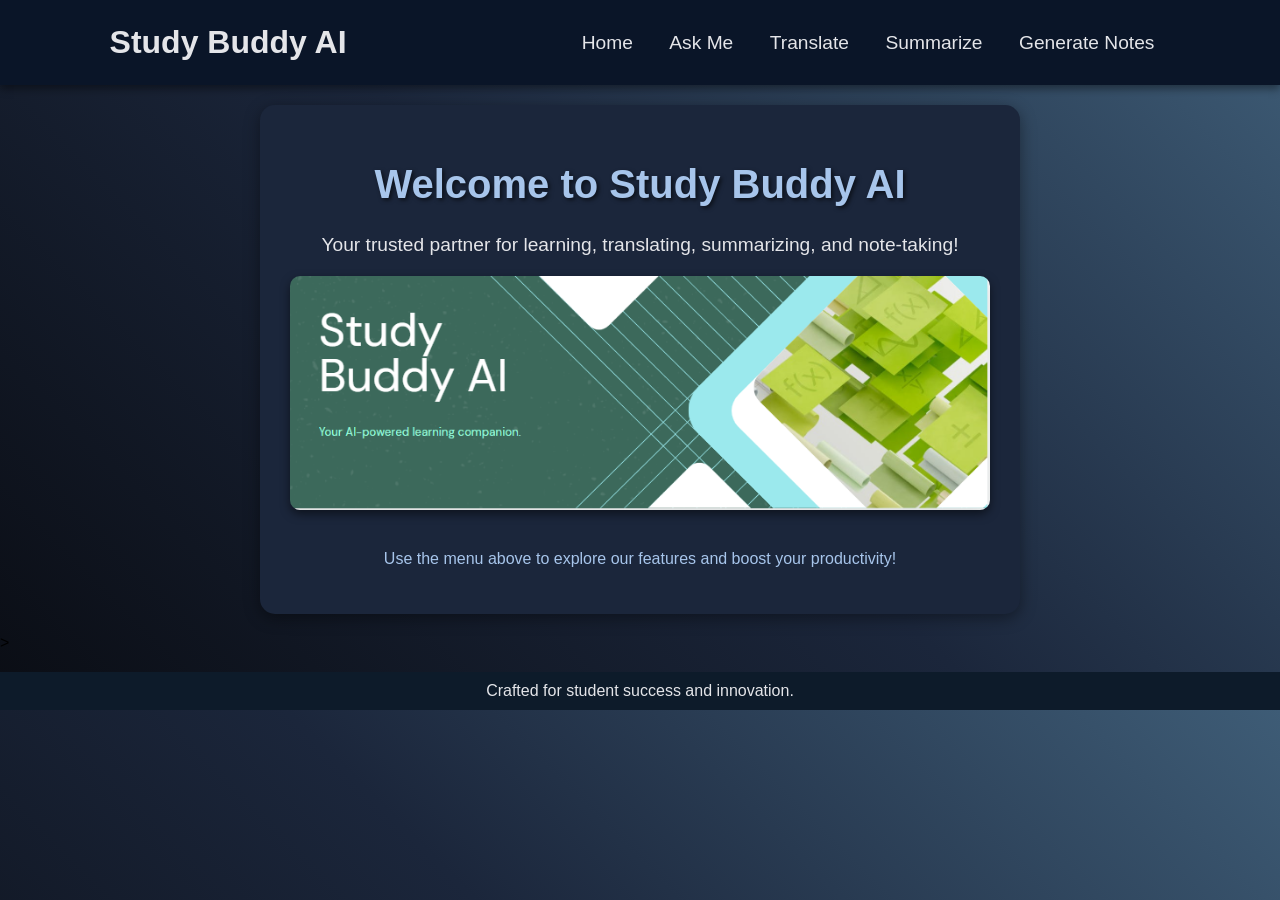
<file: src/main/resources/static/index.html>
<!DOCTYPE html>
<html lang="en">

<head>
    <meta charset="UTF-8">
    <meta name="viewport" content="width=device-width, initial-scale=1.0">
    <title>Study Buddy AI</title>
    <style>
        /* Night Sky and Stars Theme */
        body {
          margin: 0;
          font-family: 'Roboto', sans-serif;
          background: linear-gradient(45deg, #0A0D14, #1B263B, #3E5C76); /* Diagonal gradient (45 degrees) */
          <!--background: linear-gradient(to top, #3E5C76, #1B263B, #0A0D14);-->
           <!--linear-gradient(to bottom, #0A0D04, #121A28);-->
          /* Deep Navy Blue Gradient */
          color: #E4E5E9;
          /* Soft White for Text */
        }

        /* Header Menu (Navbar) */
        header {
          background-color: #0a1528;/* Slightly darker moonlit glow */
          /* Moonlit Glow */
          color: #E4E5E9;
          /* Soft White */
          display: flex;
          justify-content: space-around;
          align-items: center;
          padding: 1.5rem 0;
          box-shadow: 0 4px 8px rgba(0, 0, 0, 0.4);
        }

        header h1 {
          margin: 0;
          font-size: 2rem;
          font-weight: bold;
        }

        nav a {
          color: #E4E5E9;
          /* Soft White */
          text-decoration: none;
          font-size: 1.2rem;
          margin: 0 1rem;
          transition: color 0.3s, transform 0.2s, text-shadow 0.2s;
          cursor: pointer;
        }

        nav a:hover {
          color: #A7C5EB;
          /* Lavender Glow */
          transform: translateY(-2px);
          text-shadow: 0 0 10px #A7C5EB, 0 0 20px #A7C5EB; /* Glowing effect on hover */
        }

        .container {
          display: none;
          /* Hidden by default */
          background-color: #0d1a2b;<!--#1B263B;-->
          /* Slightly Lighter Navy Blue */
          border-radius: 15px;
          padding: 30px;
          width: 90%;
          max-width: 700px;
          margin: 20px auto;
          text-align: center;
          color: #E4E5E9;
          box-shadow: 0 4px 16px rgba(0, 0, 0, 0.4);
        }

        .container.active {
          display: block;
          /* Show active section */
        }

        .home-section {
          display: block;
          background-color: #1B263B;
          /* Slightly Lighter Navy Blue */
          border-radius: 15px;
          padding: 30px;
          width: 90%;
          max-width: 700px;
          margin: 20px auto;
          text-align: center;
          color: #E4E5E9;
          box-shadow: 0 4px 16px rgba(0, 0, 0, 0.4);
        }

        textarea {
          width: 90%;
          height: 150px;
          margin-bottom: 20px;
          border-radius: 10px;
          border: 2px solid #A7C5EB;
          /* Lavender Glow */
          padding: 10px;
          font-size: 1rem;
          background-color: #0A0D14; /* Darker Night Sky */
          /* Night Sky */
          color: #E4E5E9;
          box-shadow: 0 2px 6px rgba(255, 255, 255, 0.1);
          transition: box-shadow 0.3s ease-in-out; /* Transition for glow effect */
        }


        textarea:focus, input:focus {
          outline: none;
          box-shadow: 0 0 8px #A7C5EB, 0 0 16px #A7C5EB; /* Glowing effect when focused */
        }

        input {
          margin-bottom: 20px;
        }

        <!--button {
          width: 90%;
          padding: 12px;
          /* Moonlit Glow */
          color: #E4E5E9;
          font-size: 1.1rem;
          border: none;
          border-radius: 8px;
          cursor: pointer;
          box-shadow: 0 4px 10px rgba(0, 0, 0, 0.3);
          font-weight: bold;
          text-transform: uppercase;
          transition: background-color 0.3s ease, transform 0.2s ease, box-shadow 0.3s ease;;
          margin-bottom: 20px;
          /* Added space below the button */
        }

        button:hover {
          background-color: #A7C5EB;
          /* Lavender Glow */
          transform: translateY(-3px);
          &lt;!&ndash;box-shadow: 0 0 12px #A7C5EB, 0 0 20px #A7C5EB; /* Glowing effect on hover */&ndash;&gt;
        }-->

        button {
            background: linear-gradient(45deg, #3E5C76, #2A4A5C, #3E5C76); /* Darker gradient background */
            color: #E4E5E9;
            border: none;
            padding: 12px 24px;
            border-radius: 12px;
            font-size: 1rem;
            cursor: pointer;
            box-shadow: 0 4px 8px rgba(0, 0, 0, 0.3); /* Soft shadow effect */
            transition: all 0.3s ease-in-out; /* Smooth transition for hover */
            font-weight: bold;
            text-transform: uppercase;
        }

        button:hover {
            transform: scale(1.1);
            box-shadow: inset 0 0 10px rgba(167, 197, 235, 0.4), 0 6px 12px rgba(0, 0, 0, 0.3);
        }

    select {
       width: 90%;
       margin-bottom: 20px;
       border-radius: 10px;
       border: 2px solid #4A6D82; /* Darker muted glow */
       padding: 10px;
       font-size: 1rem;
       background: linear-gradient(135deg, #1A2A3A, #2E4057); /* Darker, muted gradient */
       color: #B0BEC5; /* Slightly darker greyish text */
       box-shadow: 0 4px 6px rgba(0, 0, 0, 0.2); /* Soft shadow */
       transition: all 0.3s ease; /* Smooth transitions for hover/focus effects */
    }

        /* Styling the options inside the select */
        select option {
            background-color: #2A3C53; /* Dark background for the options */
            color: #B0BEC5; }

        select:hover {
            background: linear-gradient(135deg, #1B263B, #A7C5EB); /* Inverse gradient on hover */
            border-color: #A7C5EB; /* Glowing border on hover */
            cursor: pointer;
            box-shadow: 0 8px 16px rgba(0, 0, 0, 0.5); /* Enhanced shadow on hover */
        }

        select:focus {
            outline: none; /* Removes the default outline */
            box-shadow: 0 0 10px #A7C5EB, 0 0 20px #A7C5EB; /* Glowing effect on focus */
            border-color: #A7C5EB; /* Glowing border on focus */
        }

        label {
            font-size: 1rem; /* Ensures consistent font size */
            font-weight: bold; /* Makes the label text stand out */
            color: #B0BEC5; /* Slightly muted greyish color */
            display: block; /* Makes label a block element for better spacing */
            margin-bottom: 8px; /* Adds some space between the label and input/select */
            transition: color 0.3s ease, transform 0.3s ease; /* Smooth transitions */
        }

        /* Focus effect on label when corresponding input/select is focused */
        select:focus + label, input:focus + label, textarea:focus + label {
            color: #A7C5EB; /* Lavender glow when the input field is focused */
            transform: translateY(-2px); /* Lift effect */
        }

        footer {
          margin-top: 20px;
          text-align: center;
          padding: 10px;
          background-color: #0D1B2A;
          /* Deep Navy Blue */
          color: #E4E5E9;
          font-size: 1rem;
        }

    </style>
    <script>
        async function getDetails() {
            const outputTextArea = document.getElementById("outputText");
            const selectedType = document.getElementById("typeSelect").value;
            const selectedTone = document.getElementById("toneSelect").value;
            outputTextArea.value = "Fetching details...";

            const serverUrl = "https://contentsummarizer-54xi.onrender.com/api/summarize";
            const inputText = document.getElementById("inputText").value;

            try {
                const response = await fetch(serverUrl, {
                    method: "POST",
                    headers: {
                        "Content-Type": "application/json"
                    },
                    body: JSON.stringify({ inputText: inputText, type: selectedType , tone: selectedTone})
                });

                if (response.ok) {
                    const data = await response.json();
                    outputTextArea.value = data.detailedText || "No details available.";
                } else {
                    outputTextArea.value = "Error: Unable to fetch response.";
                }
            } catch (error) {
                outputTextArea.value = "Error: " + error.message;
            }
        }




        async function translateText() {
            const outputTextArea = document.getElementById("translatorOutputText");
            const selectedLanguage = document.getElementById("languageSelect").value;
            outputTextArea.value = "Translating...";

            const serverUrl = "https://contentsummarizer-54xi.onrender.com/api/translate";
            const inputText = document.getElementById("translatorInputText").value;

            try {
                const response = await fetch(serverUrl, {
                    method: "POST",
                    headers: {
                        "Content-Type": "application/json"
                    },
                    body: JSON.stringify({ text: inputText, language: selectedLanguage })
                });

                if (response.ok) {
                    const data = await response.json();
                    outputTextArea.value = data.translatedText || "No translation available.";
                } else {
                    outputTextArea.value = "Error: Unable to fetch translation.";
                }
            } catch (error) {
                outputTextArea.value = "Error: " + error.message;
            }
        }

        async function summarizeBigText() {
            const outputTextArea = document.getElementById("bigTextOutput");
            const selectedTone = document.getElementById("toneSelect1").value;
            outputTextArea.value = "Summarizing big text...";

            const serverUrl = "https://contentsummarizer-54xi.onrender.com/api/summarizeBig";
            const inputText = document.getElementById("bigTextInput").value;

            try {
                const response = await fetch(serverUrl, {
                    method: "POST",
                    headers: {
                        "Content-Type": "application/json"
                    },
                    body: JSON.stringify({ inputText: inputText, tone: selectedTone })
                });

                if (response.ok) {
                    const data = await response.json();
                    outputTextArea.value = data.detailedText || "No summary available.";
                } else {
                    outputTextArea.value = "Error: Unable to fetch summary.";
                }
            } catch (error) {
                outputTextArea.value = "Error: " + error.message;
            }
        }
    // Function to play sound when home page is loaded (requires user interaction)
    window.onload = function () {
    document.body.addEventListener('click', function () {
    const audio = new Audio('student-ai.mp3'); // Path to the audio file
    audio.play().catch(error => {
      console.error("Failed to play audio:", error);
    });
    }, { once: true }); // Ensures this runs only once
    };
    function showSection(sectionId) {
      const sections = document.querySelectorAll('.container, .home-section');
      sections.forEach(section => section.style.display = "none");

      const activeSection = document.getElementById(sectionId);
      if (activeSection) activeSection.style.display = "block";
    }

    // Placeholder function for "Add to Notes" buttons
    function addTextToSection(sourceSectionId, sourceTextId, destinationSectionId, destinationTextId) {
        // Retrieve elements efficiently
        const sourceTextArea = document.querySelector(`#${sourceSectionId} #${sourceTextId}`);
        const destinationTextArea = document.querySelector(`#${destinationSectionId} #${destinationTextId}`);

        // Validate elements
        if (!sourceTextArea || !destinationTextArea) {
            console.error("Source or destination text area not found. Check IDs.");
            return;
        }

        // Retrieve and trim text
        const sourceText = sourceTextArea.value.trim();
        if (!sourceText) {
            alert("There's no text to transfer!");
            return;
        }

        // Append text with line breaks
        destinationTextArea.value += destinationTextArea.value ? `\n${sourceText}` : sourceText;

        // Notify user
        alert("Text transferred successfully!");
    }


        function generateAndDownloadPDF(textAreaId) {
        // Get the text content from the specified textarea
        const textContent = document.getElementById(textAreaId)?.value.trim();

        if (!textContent) {
            alert("Please enter text in the textarea before generating the PDF.");
            return;
        }

        fetch("https://contentsummarizer-54xi.onrender.com/api/pdf/generate", {
            method: "POST",
            headers: {
                "Content-Type": "text/plain"
            },
            body: textContent
        })
        .then(response => {
            if (!response.ok) {
                throw new Error("Failed to generate PDF");
            }
            return response.blob();
        })
        .then(blob => {
            // Create a download link and trigger file download
            const link = document.createElement("a");
            link.href = URL.createObjectURL(blob);
            link.download = "generated.pdf";
            document.body.appendChild(link);
            link.click();
            document.body.removeChild(link);
        })
        .catch(error => {
            console.error("Error:", error);
            alert("Error generating the PDF. Please try again.");
        });
    }

    function uploadImage() {
        let fileInput = document.getElementById("upload-image");
        let file = fileInput.files[0]; // Get the selected file
        let outputTextArea = document.getElementById("notesTextArea"); // Get the textarea element

        if (!file) {
            alert("Please select an image first.");
            return;
        }

        let formData = new FormData();
        formData.append("file", file); // Attach the file

        fetch("https://contentsummarizer-54xi.onrender.com/api/upload", {
            method: "POST",
            body: formData
        })
        .then(response => response.text())
        .then(data => {
            outputTextArea.value = data; // Set response inside the textarea
        })
        .catch(error => {
            console.error("Error uploading image:", error);
            outputTextArea.value = "Error uploading image. Please try again.";
        });
    }


    function resetSelects() {
            // Reset both select elements back to their first option (null value)
            document.getElementById('typeSelect').selectedIndex = 0;
            document.getElementById('toneSelect').selectedIndex = 0;

            // Reset text areas to be blank
            document.getElementById('inputText').value = '';
            document.getElementById('outputText').value = '';

            // Reset text areas of translate be blank
            document.getElementById('translatorInputText').value = '';
            document.getElementById('translatorOutputText').value = '';
            document.getElementById('languageSelect').selectedIndex = 0;

            // Reset text areas of summarize section
            document.getElementById('bigTextInput').value = '';
            document.getElementById('bigTextOutput').value = '';

            // Reset generate-notes-section
            document.getElementById('notesTextArea').value = '';
            document.getElementById('bigTextOutput').value = '';
    }


    </script>
</head>

<body>
<header>
    <h1>Study Buddy AI</h1>
    <nav>
        <a onclick="showSection('home-section')">Home</a>
        <a onclick="showSection('ask-me-section')">Ask Me</a>
        <a onclick="showSection('translator-section')">Translate</a>
        <a onclick="showSection('summarizer-section')">Summarize</a>
        <a onclick="showSection('generate-notes-section')">Generate Notes</a> <!-- Added navigation for new section -->
    </nav>
</header>

<!-- Updated Home Section with Compatibility -->
<div id="home-section" class="home-section">
    <h1 style="font-size: 2.5rem; color: #A7C5EB; text-shadow: 2px 2px 4px rgba(0, 0, 0, 0.6);">
        Welcome to Study Buddy AI
    </h1>
    <p style="font-size: 1.2rem; color: #E4E5E9; margin-bottom: 20px;">
        Your trusted partner for learning, translating, summarizing, and note-taking!
    </p>
    <!-- Decorative Image -->
    <img src="banner.PNG" alt="Study Buddy AI Banner"
         style="border-radius: 10px; box-shadow: 0 4px 10px rgba(0, 0, 0, 0.5); margin-bottom: 20px; max-width: 100%; height: auto;">
    <!-- Call to Action -->
    <p style="font-size: 1rem; color: #A7C5EB;">
        Use the menu above to explore our features and boost your productivity!
    </p>
</div>>

<!-- Ask Me Section -->
<div id="ask-me-section" class="container">
    <h2>Ask Me Anything</h2>
    <textarea id="inputText" placeholder="Enter text to get an answer..."></textarea>
    <label class="label" for="languageSelect">Choose Answer Type:</label> <!-- Added label -->
    <select id="typeSelect">
        <option value="" disabled selected>Select Answer Type</option> <!-- Null default option -->
        <option value="bullet points">Short (Bullet Points)</option>
        <option value="Paragraph">Medium (Paragraph)</option>
        <option value="Expended Summary">Detailed (Expended Summary)</option>
    </select>
    <label class="label" for="toneSelect">Choose Answer Tone:</label> <!-- Added label -->
    <select id="toneSelect">
        <option value="" disabled selected>Select Answer Tone</option> <!-- Null default option -->
        <option value="formal">Formal</option>
        <option value="casual">Casual</option>
        <option value="creative">Creative</option>
    </select>
    <button onclick="getDetails()">Ask Me</button>
    <textarea id="outputText" readonly placeholder="Your AI-generated answer will appear here."></textarea>
    <button onclick="addTextToSection('ask-me-section', 'outputText', 'generate-notes-section', 'notesTextArea')">Add to Notes</button> <!-- Added button -->
    <button onclick="resetSelects()">Reset</button>
</div>

<!-- Translator Section -->
<div id="translator-section" class="container">
    <h2>AI-Powered Translator</h2>
    <textarea id="translatorInputText" placeholder="Enter text to translate..."></textarea>
    <label for="languageSelect">Choose Language:</label> <!-- Added label -->
    <select id="languageSelect">
        <option value="" disabled selected>Select language</option> <!-- Null default option -->
        <option value="en">English</option>
        <option value="es">Spanish</option>
        <option value="fr">French</option>
        <option value="de">German</option>
        <option value="zh">Chinese</option>
        <option value="hi">Hindi</option>
        <option value="ta">Tamil</option>
        <option value="te">Telugu</option>
        <option value="k">Kanada</option>
    </select>
    <button onclick="translateText()">Translate</button>
    <textarea id="translatorOutputText" readonly placeholder="Your translated text will appear here."></textarea>
    <button onclick="addTextToSection('translator-section', 'translatorOutputText', 'generate-notes-section', 'notesTextArea')">Add to Notes</button> <!-- Added button -->
    <button onclick="resetSelects()">Reset</button>
</div>

<!-- Summarizer Section -->
<div id="summarizer-section" class="container">
    <h2>Summarizer for Large Text</h2>
    <textarea  id="bigTextInput" placeholder="Enter large text to summarize..."></textarea>
    <label for="toneSelect1">Choose Answer Tone:</label> <!-- Added label -->
    <select id="toneSelect1">
        <option value="" disabled selected>Select Answer Tone</option> <!-- Null default option -->
        <option value="formal">Formal</option>
        <option value="casual">Casual</option>
        <option value="creative">Creative</option>
    </select>
    <button onclick="summarizeBigText()">Summarize</button>
    <textarea id="bigTextOutput" readonly placeholder="Your summary will appear here."></textarea>
    <button onclick="addTextToSection('summarizer-section', 'bigTextOutput', 'generate-notes-section', 'notesTextArea')">Add to Notes</button> <!-- Added button -->
    <button onclick="resetSelects()">Reset</button>
</div>

<!-- Generate Notes Section -->
<div id="generate-notes-section" class="container">
    <h2>Generate Notes</h2>
    <textarea id="notesTextArea" placeholder="Type your notes here..."></textarea>
    <h3>Upload Image</h3>
    <input type="file" accept="image/*" id="upload-image" />
    <button id="extract-text-image" onclick="uploadImage()">Extract Text From Image</button>
    <button id="download-pdf" onclick="generateAndDownloadPDF('notesTextArea')">Download As PDF</button>
    <button onclick="resetSelects()">Reset</button>
</div>

<footer>
    Crafted for student success and innovation.
</footer>
</body>

</html>
</file>
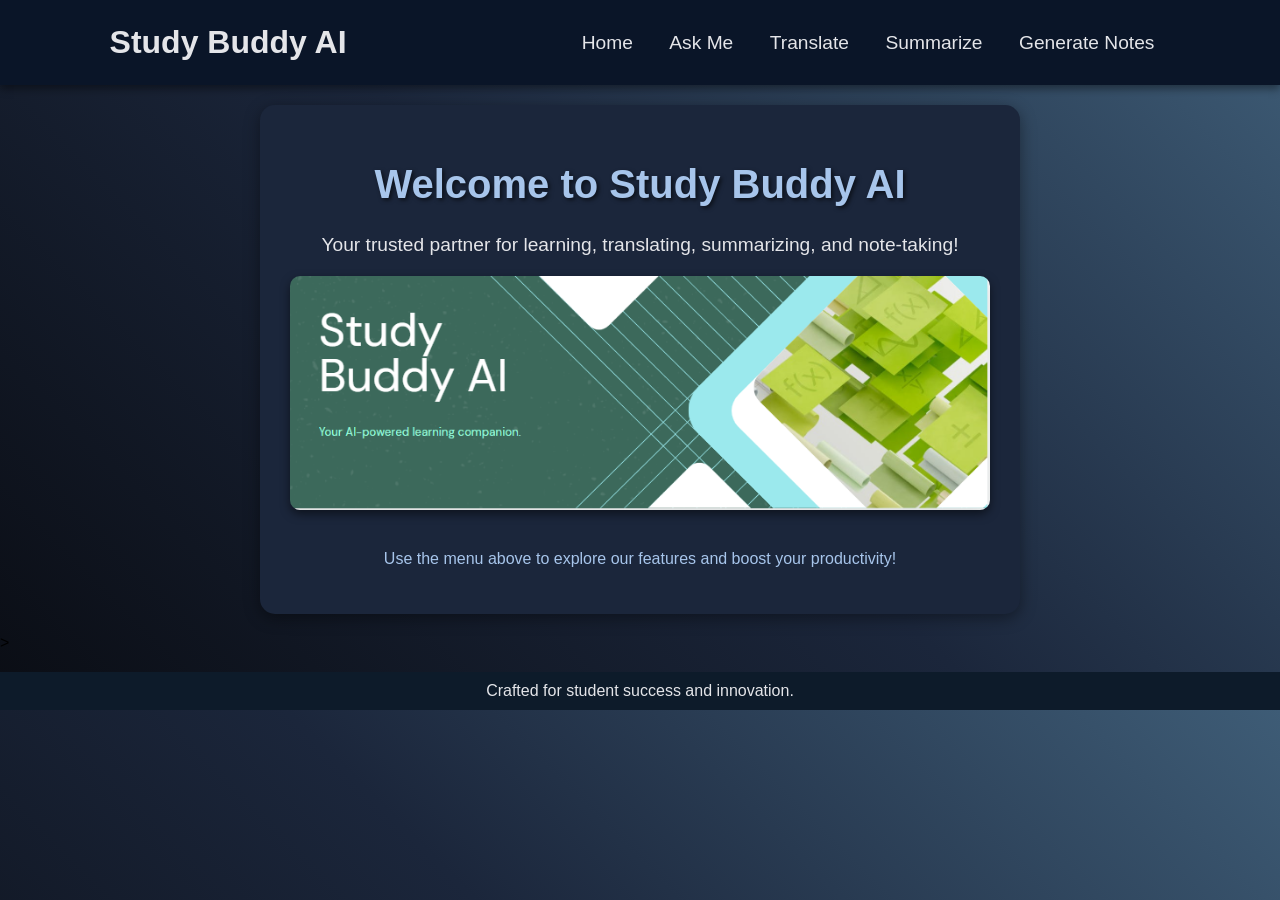
<file: src/main/ui/index2.html>
<!DOCTYPE html>
<html lang="en">

<head>
  <meta charset="UTF-8">
  <meta name="viewport" content="width=device-width, initial-scale=1.0">
  <title>Study Buddy AI</title>
  <style>
    /* Night Sky and Stars Theme */
    body {
      margin: 0;
      font-family: 'Roboto', sans-serif;
      background: linear-gradient(45deg, #0A0D14, #1B263B, #3E5C76); /* Diagonal gradient (45 degrees) */
      <!--background: linear-gradient(to top, #3E5C76, #1B263B, #0A0D14);-->
       <!--linear-gradient(to bottom, #0A0D04, #121A28);-->
      /* Deep Navy Blue Gradient */
      color: #E4E5E9;
      /* Soft White for Text */
    }

    /* Header Menu (Navbar) */
    header {
      background-color: #0a1528;/* Slightly darker moonlit glow */
      /* Moonlit Glow */
      color: #E4E5E9;
      /* Soft White */
      display: flex;
      justify-content: space-around;
      align-items: center;
      padding: 1.5rem 0;
      box-shadow: 0 4px 8px rgba(0, 0, 0, 0.4);
    }

    header h1 {
      margin: 0;
      font-size: 2rem;
      font-weight: bold;
    }

    nav a {
      color: #E4E5E9;
      /* Soft White */
      text-decoration: none;
      font-size: 1.2rem;
      margin: 0 1rem;
      transition: color 0.3s, transform 0.2s, text-shadow 0.2s;
      cursor: pointer;
    }

    nav a:hover {
      color: #A7C5EB;
      /* Lavender Glow */
      transform: translateY(-2px);
      text-shadow: 0 0 10px #A7C5EB, 0 0 20px #A7C5EB; /* Glowing effect on hover */
    }

    .container {
      display: none;
      /* Hidden by default */
      background-color: #0d1a2b;<!--#1B263B;-->
      /* Slightly Lighter Navy Blue */
      border-radius: 15px;
      padding: 30px;
      width: 90%;
      max-width: 700px;
      margin: 20px auto;
      text-align: center;
      color: #E4E5E9;
      box-shadow: 0 4px 16px rgba(0, 0, 0, 0.4);
    }

    .container.active {
      display: block;
      /* Show active section */
    }

    .home-section {
      display: block;
      background-color: #1B263B;
      /* Slightly Lighter Navy Blue */
      border-radius: 15px;
      padding: 30px;
      width: 90%;
      max-width: 700px;
      margin: 20px auto;
      text-align: center;
      color: #E4E5E9;
      box-shadow: 0 4px 16px rgba(0, 0, 0, 0.4);
    }

    textarea {
      width: 90%;
      height: 150px;
      margin-bottom: 20px;
      border-radius: 10px;
      border: 2px solid #A7C5EB;
      /* Lavender Glow */
      padding: 10px;
      font-size: 1rem;
      background-color: #0A0D14; /* Darker Night Sky */
      /* Night Sky */
      color: #E4E5E9;
      box-shadow: 0 2px 6px rgba(255, 255, 255, 0.1);
      transition: box-shadow 0.3s ease-in-out; /* Transition for glow effect */
    }


    textarea:focus, input:focus {
      outline: none;
      box-shadow: 0 0 8px #A7C5EB, 0 0 16px #A7C5EB; /* Glowing effect when focused */
    }

    input {
      margin-bottom: 20px;
    }

    <!--button {
      width: 90%;
      padding: 12px;
      /* Moonlit Glow */
      color: #E4E5E9;
      font-size: 1.1rem;
      border: none;
      border-radius: 8px;
      cursor: pointer;
      box-shadow: 0 4px 10px rgba(0, 0, 0, 0.3);
      font-weight: bold;
      text-transform: uppercase;
      transition: background-color 0.3s ease, transform 0.2s ease, box-shadow 0.3s ease;;
      margin-bottom: 20px;
      /* Added space below the button */
    }

    button:hover {
      background-color: #A7C5EB;
      /* Lavender Glow */
      transform: translateY(-3px);
      &lt;!&ndash;box-shadow: 0 0 12px #A7C5EB, 0 0 20px #A7C5EB; /* Glowing effect on hover */&ndash;&gt;
    }-->

    button {
        background: linear-gradient(45deg, #3E5C76, #2A4A5C, #3E5C76); /* Darker gradient background */
        color: #E4E5E9;
        border: none;
        padding: 12px 24px;
        border-radius: 12px;
        font-size: 1rem;
        cursor: pointer;
        box-shadow: 0 4px 8px rgba(0, 0, 0, 0.3); /* Soft shadow effect */
        transition: all 0.3s ease-in-out; /* Smooth transition for hover */
        font-weight: bold;
        text-transform: uppercase;
    }

    button:hover {
        transform: scale(1.1);
        box-shadow: inset 0 0 10px rgba(167, 197, 235, 0.4), 0 6px 12px rgba(0, 0, 0, 0.3);
    }

select {
   width: 90%;
   margin-bottom: 20px;
   border-radius: 10px;
   border: 2px solid #4A6D82; /* Darker muted glow */
   padding: 10px;
   font-size: 1rem;
   background: linear-gradient(135deg, #1A2A3A, #2E4057); /* Darker, muted gradient */
   color: #B0BEC5; /* Slightly darker greyish text */
   box-shadow: 0 4px 6px rgba(0, 0, 0, 0.2); /* Soft shadow */
   transition: all 0.3s ease; /* Smooth transitions for hover/focus effects */
}

    /* Styling the options inside the select */
    select option {
        background-color: #2A3C53; /* Dark background for the options */
        color: #B0BEC5; }

    select:hover {
        background: linear-gradient(135deg, #1B263B, #A7C5EB); /* Inverse gradient on hover */
        border-color: #A7C5EB; /* Glowing border on hover */
        cursor: pointer;
        box-shadow: 0 8px 16px rgba(0, 0, 0, 0.5); /* Enhanced shadow on hover */
    }

    select:focus {
        outline: none; /* Removes the default outline */
        box-shadow: 0 0 10px #A7C5EB, 0 0 20px #A7C5EB; /* Glowing effect on focus */
        border-color: #A7C5EB; /* Glowing border on focus */
    }

    label {
        font-size: 1rem; /* Ensures consistent font size */
        font-weight: bold; /* Makes the label text stand out */
        color: #B0BEC5; /* Slightly muted greyish color */
        display: block; /* Makes label a block element for better spacing */
        margin-bottom: 8px; /* Adds some space between the label and input/select */
        transition: color 0.3s ease, transform 0.3s ease; /* Smooth transitions */
    }

    /* Focus effect on label when corresponding input/select is focused */
    select:focus + label, input:focus + label, textarea:focus + label {
        color: #A7C5EB; /* Lavender glow when the input field is focused */
        transform: translateY(-2px); /* Lift effect */
    }

    footer {
      margin-top: 20px;
      text-align: center;
      padding: 10px;
      background-color: #0D1B2A;
      /* Deep Navy Blue */
      color: #E4E5E9;
      font-size: 1rem;
    }

  </style>
  <script>
    async function getDetails() {
        const outputTextArea = document.getElementById("outputText");
        const selectedType = document.getElementById("typeSelect").value;
        const selectedTone = document.getElementById("toneSelect").value;
        outputTextArea.value = "Fetching details...";

        const serverUrl = "http://localhost:8080/api/summarize";
        const inputText = document.getElementById("inputText").value;

        try {
            const response = await fetch(serverUrl, {
                method: "POST",
                headers: {
                    "Content-Type": "application/json"
                },
                body: JSON.stringify({ inputText: inputText, type: selectedType , tone: selectedTone})
            });

            if (response.ok) {
                const data = await response.json();
                outputTextArea.value = data.detailedText || "No details available.";
            } else {
                outputTextArea.value = "Error: Unable to fetch response.";
            }
        } catch (error) {
            outputTextArea.value = "Error: " + error.message;
        }
    }




    async function translateText() {
        const outputTextArea = document.getElementById("translatorOutputText");
        const selectedLanguage = document.getElementById("languageSelect").value;
        outputTextArea.value = "Translating...";

        const serverUrl = "http://localhost:8080/api/translate";
        const inputText = document.getElementById("translatorInputText").value;

        try {
            const response = await fetch(serverUrl, {
                method: "POST",
                headers: {
                    "Content-Type": "application/json"
                },
                body: JSON.stringify({ text: inputText, language: selectedLanguage })
            });

            if (response.ok) {
                const data = await response.json();
                outputTextArea.value = data.translatedText || "No translation available.";
            } else {
                outputTextArea.value = "Error: Unable to fetch translation.";
            }
        } catch (error) {
            outputTextArea.value = "Error: " + error.message;
        }
    }

    async function summarizeBigText() {
        const outputTextArea = document.getElementById("bigTextOutput");
        const selectedTone = document.getElementById("toneSelect1").value;
        outputTextArea.value = "Summarizing big text...";

        const serverUrl = "http://localhost:8080/api/summarizeBig";
        const inputText = document.getElementById("bigTextInput").value;

        try {
            const response = await fetch(serverUrl, {
                method: "POST",
                headers: {
                    "Content-Type": "application/json"
                },
                body: JSON.stringify({ inputText: inputText, tone: selectedTone })
            });

            if (response.ok) {
                const data = await response.json();
                outputTextArea.value = data.detailedText || "No summary available.";
            } else {
                outputTextArea.value = "Error: Unable to fetch summary.";
            }
        } catch (error) {
            outputTextArea.value = "Error: " + error.message;
        }
    }
// Function to play sound when home page is loaded (requires user interaction)
window.onload = function () {
document.body.addEventListener('click', function () {
const audio = new Audio('student-ai.mp3'); // Path to the audio file
audio.play().catch(error => {
  console.error("Failed to play audio:", error);
});
}, { once: true }); // Ensures this runs only once
};
function showSection(sectionId) {
  const sections = document.querySelectorAll('.container, .home-section');
  sections.forEach(section => section.style.display = "none");

  const activeSection = document.getElementById(sectionId);
  if (activeSection) activeSection.style.display = "block";
}

// Placeholder function for "Add to Notes" buttons
function addTextToSection(sourceSectionId, sourceTextId, destinationSectionId, destinationTextId) {
    // Retrieve elements efficiently
    const sourceTextArea = document.querySelector(`#${sourceSectionId} #${sourceTextId}`);
    const destinationTextArea = document.querySelector(`#${destinationSectionId} #${destinationTextId}`);

    // Validate elements
    if (!sourceTextArea || !destinationTextArea) {
        console.error("Source or destination text area not found. Check IDs.");
        return;
    }

    // Retrieve and trim text
    const sourceText = sourceTextArea.value.trim();
    if (!sourceText) {
        alert("There's no text to transfer!");
        return;
    }

    // Append text with line breaks
    destinationTextArea.value += destinationTextArea.value ? `\n${sourceText}` : sourceText;

    // Notify user
    alert("Text transferred successfully!");
}


    function generateAndDownloadPDF(textAreaId) {
    // Get the text content from the specified textarea
    const textContent = document.getElementById(textAreaId)?.value.trim();

    if (!textContent) {
        alert("Please enter text in the textarea before generating the PDF.");
        return;
    }

    fetch("http://localhost:8080/api/pdf/generate", {
        method: "POST",
        headers: {
            "Content-Type": "text/plain"
        },
        body: textContent
    })
    .then(response => {
        if (!response.ok) {
            throw new Error("Failed to generate PDF");
        }
        return response.blob();
    })
    .then(blob => {
        // Create a download link and trigger file download
        const link = document.createElement("a");
        link.href = URL.createObjectURL(blob);
        link.download = "generated.pdf";
        document.body.appendChild(link);
        link.click();
        document.body.removeChild(link);
    })
    .catch(error => {
        console.error("Error:", error);
        alert("Error generating the PDF. Please try again.");
    });
}

function uploadImage() {
    let fileInput = document.getElementById("upload-image");
    let file = fileInput.files[0]; // Get the selected file
    let outputTextArea = document.getElementById("notesTextArea"); // Get the textarea element

    if (!file) {
        alert("Please select an image first.");
        return;
    }

    let formData = new FormData();
    formData.append("file", file); // Attach the file

    fetch("http://localhost:8080/api/upload", {
        method: "POST",
        body: formData
    })
    .then(response => response.text())
    .then(data => {
        outputTextArea.value = data; // Set response inside the textarea
    })
    .catch(error => {
        console.error("Error uploading image:", error);
        outputTextArea.value = "Error uploading image. Please try again.";
    });
}


function resetSelects() {
        // Reset both select elements back to their first option (null value)
        document.getElementById('typeSelect').selectedIndex = 0;
        document.getElementById('toneSelect').selectedIndex = 0;

        // Reset text areas to be blank
        document.getElementById('inputText').value = '';
        document.getElementById('outputText').value = '';

        // Reset text areas of translate be blank
        document.getElementById('translatorInputText').value = '';
        document.getElementById('translatorOutputText').value = '';
        document.getElementById('languageSelect').selectedIndex = 0;

        // Reset text areas of summarize section
        document.getElementById('bigTextInput').value = '';
        document.getElementById('bigTextOutput').value = '';

        // Reset generate-notes-section
        document.getElementById('notesTextArea').value = '';
        document.getElementById('bigTextOutput').value = '';
}


  </script>
</head>

<body>
<header>
  <h1>Study Buddy AI</h1>
  <nav>
    <a onclick="showSection('home-section')">Home</a>
    <a onclick="showSection('ask-me-section')">Ask Me</a>
    <a onclick="showSection('translator-section')">Translate</a>
    <a onclick="showSection('summarizer-section')">Summarize</a>
    <a onclick="showSection('generate-notes-section')">Generate Notes</a> <!-- Added navigation for new section -->
  </nav>
</header>

<!-- Updated Home Section with Compatibility -->
<div id="home-section" class="home-section">
  <h1 style="font-size: 2.5rem; color: #A7C5EB; text-shadow: 2px 2px 4px rgba(0, 0, 0, 0.6);">
    Welcome to Study Buddy AI
  </h1>
  <p style="font-size: 1.2rem; color: #E4E5E9; margin-bottom: 20px;">
    Your trusted partner for learning, translating, summarizing, and note-taking!
  </p>
  <!-- Decorative Image -->
  <img src="banner.PNG" alt="Study Buddy AI Banner"
       style="border-radius: 10px; box-shadow: 0 4px 10px rgba(0, 0, 0, 0.5); margin-bottom: 20px; max-width: 100%; height: auto;">
  <!-- Call to Action -->
  <p style="font-size: 1rem; color: #A7C5EB;">
    Use the menu above to explore our features and boost your productivity!
  </p>
</div>>

<!-- Ask Me Section -->
<div id="ask-me-section" class="container">
  <h2>Ask Me Anything</h2>
  <textarea id="inputText" placeholder="Enter text to get an answer..."></textarea>
  <label class="label" for="languageSelect">Choose Answer Type:</label> <!-- Added label -->
  <select id="typeSelect">
    <option value="" disabled selected>Select Answer Type</option> <!-- Null default option -->
    <option value="bullet points">Short (Bullet Points)</option>
    <option value="Paragraph">Medium (Paragraph)</option>
    <option value="Expended Summary">Detailed (Expended Summary)</option>
  </select>
  <label class="label" for="toneSelect">Choose Answer Tone:</label> <!-- Added label -->
  <select id="toneSelect">
    <option value="" disabled selected>Select Answer Tone</option> <!-- Null default option -->
    <option value="formal">Formal</option>
    <option value="casual">Casual</option>
    <option value="creative">Creative</option>
  </select>
  <button onclick="getDetails()">Ask Me</button>
  <textarea id="outputText" readonly placeholder="Your AI-generated answer will appear here."></textarea>
  <button onclick="addTextToSection('ask-me-section', 'outputText', 'generate-notes-section', 'notesTextArea')">Add to Notes</button> <!-- Added button -->
  <button onclick="resetSelects()">Reset</button>
</div>

<!-- Translator Section -->
<div id="translator-section" class="container">
  <h2>AI-Powered Translator</h2>
  <textarea id="translatorInputText" placeholder="Enter text to translate..."></textarea>
  <label for="languageSelect">Choose Language:</label> <!-- Added label -->
  <select id="languageSelect">
    <option value="" disabled selected>Select language</option> <!-- Null default option -->
    <option value="en">English</option>
    <option value="es">Spanish</option>
    <option value="fr">French</option>
    <option value="de">German</option>
    <option value="zh">Chinese</option>
    <option value="hi">Hindi</option>
    <option value="ta">Tamil</option>
    <option value="te">Telugu</option>
    <option value="k">Kanada</option>
  </select>
  <button onclick="translateText()">Translate</button>
  <textarea id="translatorOutputText" readonly placeholder="Your translated text will appear here."></textarea>
  <button onclick="addTextToSection('translator-section', 'translatorOutputText', 'generate-notes-section', 'notesTextArea')">Add to Notes</button> <!-- Added button -->
  <button onclick="resetSelects()">Reset</button>
</div>

<!-- Summarizer Section -->
<div id="summarizer-section" class="container">
  <h2>Summarizer for Large Text</h2>
  <textarea  id="bigTextInput" placeholder="Enter large text to summarize..."></textarea>
  <label for="toneSelect1">Choose Answer Tone:</label> <!-- Added label -->
  <select id="toneSelect1">
    <option value="" disabled selected>Select Answer Tone</option> <!-- Null default option -->
    <option value="formal">Formal</option>
    <option value="casual">Casual</option>
    <option value="creative">Creative</option>
  </select>
  <button onclick="summarizeBigText()">Summarize</button>
  <textarea id="bigTextOutput" readonly placeholder="Your summary will appear here."></textarea>
  <button onclick="addTextToSection('summarizer-section', 'bigTextOutput', 'generate-notes-section', 'notesTextArea')">Add to Notes</button> <!-- Added button -->
  <button onclick="resetSelects()">Reset</button>
</div>

<!-- Generate Notes Section -->
<div id="generate-notes-section" class="container">
  <h2>Generate Notes</h2>
  <textarea id="notesTextArea" placeholder="Type your notes here..."></textarea>
  <h3>Upload Image</h3>
  <input type="file" accept="image/*" id="upload-image" />
  <button id="extract-text-image" onclick="uploadImage()">Extract Text From Image</button>
  <button id="download-pdf" onclick="generateAndDownloadPDF('notesTextArea')">Download As PDF</button>
  <button onclick="resetSelects()">Reset</button>
</div>

<footer>
  Crafted for student success and innovation.
</footer>
</body>

</html>
</file>
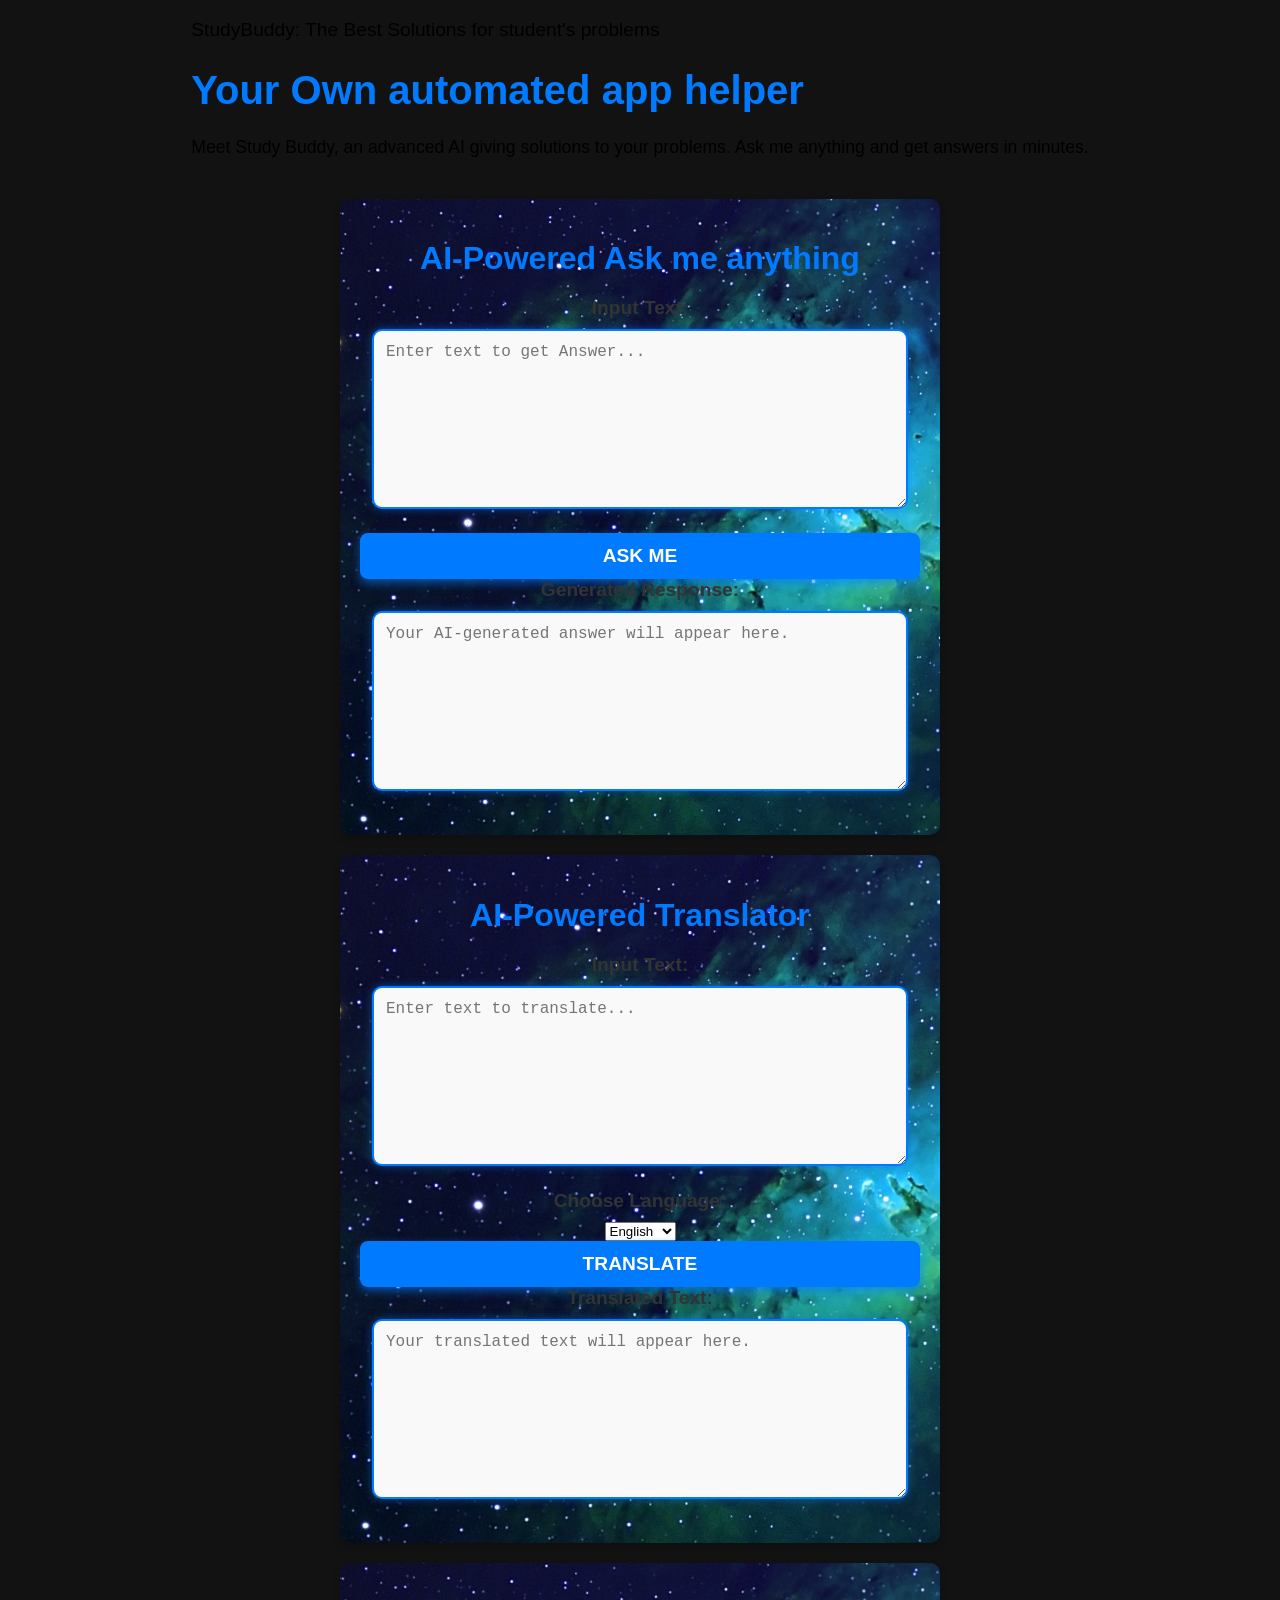
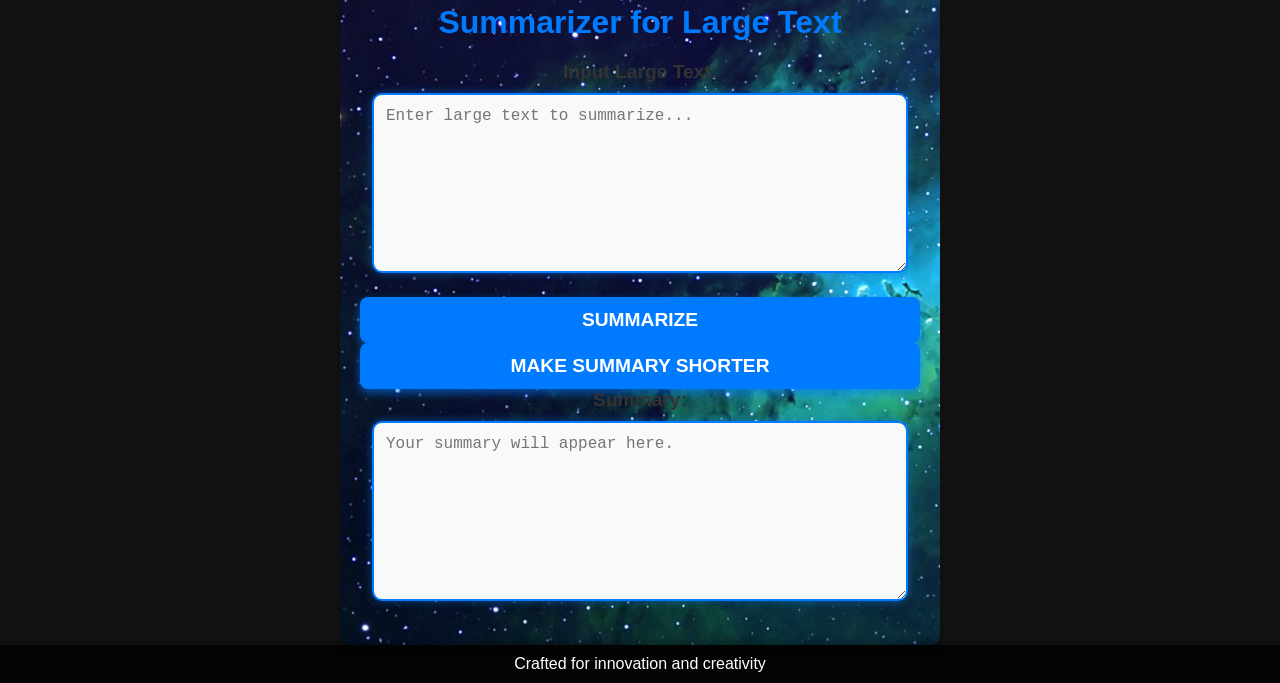
<file: src/main/java/com/summarizer/newui/index1.html>
<!DOCTYPE html>
<html>
<head>
    <title>AI-Powered Study Buddy</title>
    <style>
        /* General Body Styling */
        body {
            margin: 0;
            padding: 0;
            min-height: 100vh;
            background: linear-gradient(to bottom, #121212, #121212);//e0e0e0
            color: #e0e0e0;
            justify-content: center;
            display: flex;
            flex-direction: column;
            align-items: center;
            font-family: 'Arial', sans-serif;
        }

        .container {
            //background-color: #1e1e1e;
            border-radius: 10px;
            padding: 20px;
            box-sizing: border-box;
            width: 80%;
            max-width: 600px;
            box-shadow: 0 4px 8px rgba(0, 0, 0, 0.2);
            text-align: center;
            margin-top: 20px;
            background-image: url('bg.jpg');
            background-size: cover;
            background-repeat:no-repeat;
            backgroun-position:center;
        }

        h1 {
            font-size: 2rem;
            color: #007BFF;
            margin-bottom: 20px;
        }

        .hero-section {
            background-color: #223142;
            color:white;
            padding:50px;
            text-align: center;
        }
        .tagline{
            font-size:1.2em;
            margin-bottom:10px;
        }

        .main-title {
            font-size:2.5em;
            margin-bottom:20px;
        }
        .description{
            font-size:1.1em;
            line-height:1.6;
        }

        label {
            font-size: 1.2rem;
            font-weight: bold;
            color: #333;
            margin-bottom: 10px;
            display: block;
        }

        textarea {
            width: calc(100% - 24px);
            box-sizing: border-box;
            height: 180px; /* Adjusted height for large text input */
            border: 2px solid #007BFF;
            border-radius: 10px;
            padding: 12px;
            font-size: 1rem;
            background-color: #f9f9f9;
            color: #333;
            margin-bottom: 20px;
            box-shadow: 0 0 8px rgba(0, 123, 255, 0.5);
            resize: vertical; /* Allow resizing for large text input */
        }

        button {
            width: 100%;
            box-sizing: border-box;
            padding: 12px;
            background-color: #007BFF;
            color: white;
            font-size: 1.2rem;
            border: none;
            border-radius: 8px;
            cursor: pointer;
            box-shadow: 0 4px 10px rgba(0, 123, 255, 0.6);
            font-weight: bold;
            text-transform: uppercase;
            transition: transform 0.2s ease, background-color 0.3s ease;
        }

        button:hover {
            background-color: #0056B3;
            transform: translateY(-2px);
        }

        footer {
            margin-top: auto;
            text-align: center;
            padding: 10px;
            width: 100%;
            background-color: rgba(0, 0, 0, 0.8);
            color: #fff;
            font-size: 1rem;
            box-shadow: 0 -2px 8px rgba(0, 0, 0, 0.3);
        }
    </style>
    <script>
        async function getDetails() {
            const outputTextArea = document.getElementById("outputText");
            outputTextArea.value = "Fetching details...";

            const serverUrl = "http://localhost:8080/api/summarize";
            const inputText = document.getElementById("inputText").value;

            try {
                const response = await fetch(serverUrl, {
                    method: "POST",
                    headers: {
                        "Content-Type": "application/json"
                    },
                    body: JSON.stringify({ inputText: inputText })
                });

                if (response.ok) {
                    const data = await response.json();
                    outputTextArea.value = data.detailedText || "No details available.";
                } else {
                    outputTextArea.value = "Error: Unable to fetch response.";
                }
            } catch (error) {
                outputTextArea.value = "Error: " + error.message;
            }
        }

        async function translateText() {
            const outputTextArea = document.getElementById("translatorOutputText");
            const selectedLanguage = document.getElementById("languageSelect").value;
            outputTextArea.value = "Translating...";

            const serverUrl = "http://localhost:8080/api/translate";
            const inputText = document.getElementById("translatorInputText").value;

            try {
                const response = await fetch(serverUrl, {
                    method: "POST",
                    headers: {
                        "Content-Type": "application/json"
                    },
                    body: JSON.stringify({ text: inputText, language: selectedLanguage })
                });

                if (response.ok) {
                    const data = await response.json();
                    outputTextArea.value = data.translatedText || "No translation available.";
                } else {
                    outputTextArea.value = "Error: Unable to fetch translation.";
                }
            } catch (error) {
                outputTextArea.value = "Error: " + error.message;
            }
        }

        async function summarizeBigText() {
            const outputTextArea = document.getElementById("bigTextOutput");
            outputTextArea.value = "Summarizing big text...";

            const serverUrl = "http://localhost:8080/api/summarizeBig";
            const inputText = document.getElementById("bigTextInput").value;

            try {
                const response = await fetch(serverUrl, {
                    method: "POST",
                    headers: {
                        "Content-Type": "application/json"
                    },
                    body: JSON.stringify({ inputText: inputText })
                });

                if (response.ok) {
                    const data = await response.json();
                    outputTextArea.value = data.detailedText || "No summary available.";
                } else {
                    outputTextArea.value = "Error: Unable to fetch summary.";
                }
            } catch (error) {
                outputTextArea.value = "Error: " + error.message;
            }
        }
    </script>
</head>
<body>
<div claass="hero-section">
    <p class="tagline">StudyBuddy: The Best Solutions for student's problems</p>
    <h1 class="main-title">Your Own automated app helper</h1>
    <p class="description">Meet Study Buddy, an advanced AI giving solutions to your problems. Ask me anything and get
        answers in minutes.</p>
</div>

<!-- Summarizer Section -->
<div class="container">
    <h1>AI-Powered Ask me anything</h1>
    <label for="inputText">Input Text:</label>
    <textarea id="inputText" placeholder="Enter text to get Answer..."></textarea>
    <button onclick="getDetails()">Ask me</button>
    <label for="outputText">Generated Response:</label>
    <textarea id="outputText" readonly placeholder="Your AI-generated answer will appear here."></textarea>
</div>

<!-- Translator Section -->
<div class="container">
    <h1>AI-Powered Translator</h1>
    <label for="translatorInputText">Input Text:</label>
    <textarea id="translatorInputText" placeholder="Enter text to translate..."></textarea>
    <label for="languageSelect">Choose Language:</label>
    <select id="languageSelect">
        <option value="en">English</option>
        <option value="es">Spanish</option>
        <option value="fr">French</option>
        <option value="de">German</option>
        <option value="zh">Chinese</option>
        <option value="Hindi">Hindi</option>
    </select>
    <button onclick="translateText()">Translate</button>
    <label for="translatorOutputText">Translated Text:</label>
    <textarea id="translatorOutputText" readonly placeholder="Your translated text will appear here."></textarea>
</div>

<!-- Large Text Summarization Section -->
<div class="container">
    <h1>Summarizer for Large Text</h1>
    <label for="bigTextInput">Input Large Text:</label>
    <textarea id="bigTextInput" placeholder="Enter large text to summarize..."></textarea>
    <button onclick="summarizeBigText()">Summarize</button>
    <button onclick="summarizeBigText()">Make Summary Shorter</button> <!-- New button for shortening -->
    <label for="bigTextOutput">Summary:</label>
    <textarea id="bigTextOutput" readonly placeholder="Your summary will appear here."></textarea>
</div>

<footer>Crafted for innovation and creativity</footer>
</body>
</html>
</file>
